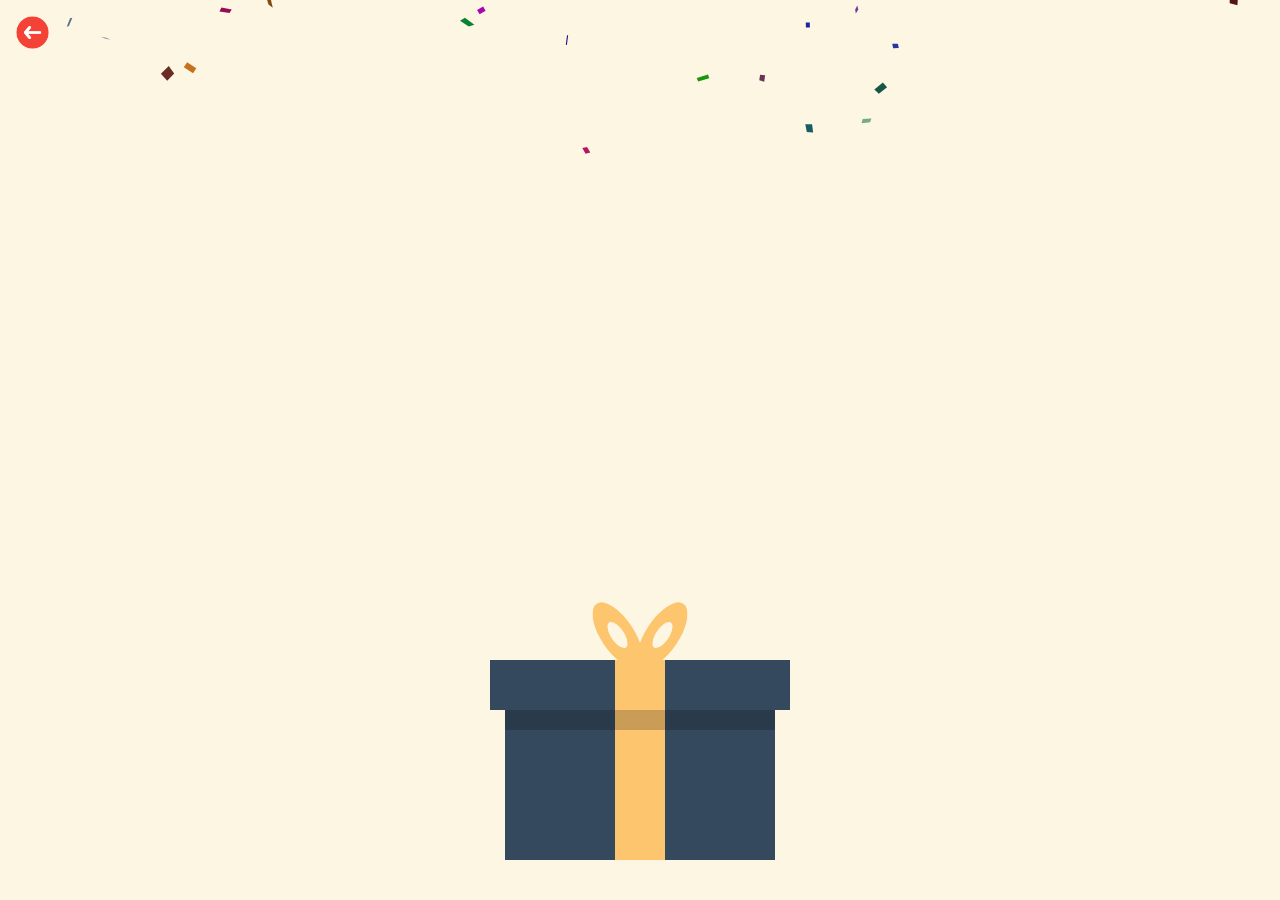
<file: index.html>
<!DOCTYPE html>
<html lang="en">

<head>
    <meta charset="UTF-8" />
    <meta name="viewport" content="width=device-width, initial-scale=1.0, maximum-scale=1.0, user-scalable=no" />
    <title>Gift Box Surprise</title>

    <link rel="stylesheet" href="style.css" />
</head>

<body>
    <button id="back" onclick="window.location.href = 'index.html';"><img src="assets/back.png"></button>



    <div class="letter-card">
        <div class="valentines-day-card">
            <input id="open" type="checkbox" />
            <label class="open" for="open">
                <img src="assets/heart-lock.png" id="heart-img">
            </label>
            <div class="card-front">
                <img src="assets/letter-cover.png" />
            </div>

            <div class="card-inside">
                <div class="letter-text">
                    <p>Ethics, at its core, is a system of moral principles that guide decision-making and conduct. It
                        involves understanding what is right and wrong, and how individuals should treat each other with
                        respect and fairness. Essentially, ethics provides a framework for determining what is
                        considered good, bad, right, and wrong in both personal and societal contexts</p>
                        <br>
                        <p>Ethics, at its core, is a system of moral principles that guide decision-making and conduct. It
                        involves understanding what is right and wrong, and how individuals should treat each other with
                        respect and fairness. Essentially, ethics provides a framework for determining what is
                        considered good, bad, right, and wrong in both personal and societal contexts</p>
                </div>
            </div>
        </div>
        <!-- Unique ID for background music -->
        <audio id="card-music" src="assets/music.mp3" preload="auto"></audio>
        <!-- Unique ID for looping background music -->
        <audio id="open-close-sound" src="assets/page-sound.mp3"></audio>
    </div>








    <div id="merrywrap" class="merrywrap">
        <div class="giftbox">
            <div class="cover">
                <div></div>
            </div>

            <div class="box"></div>
        </div>
        <div class="icons"></div>
    </div>


    <script src="script.js"></script>
</body>

</html>
</file>
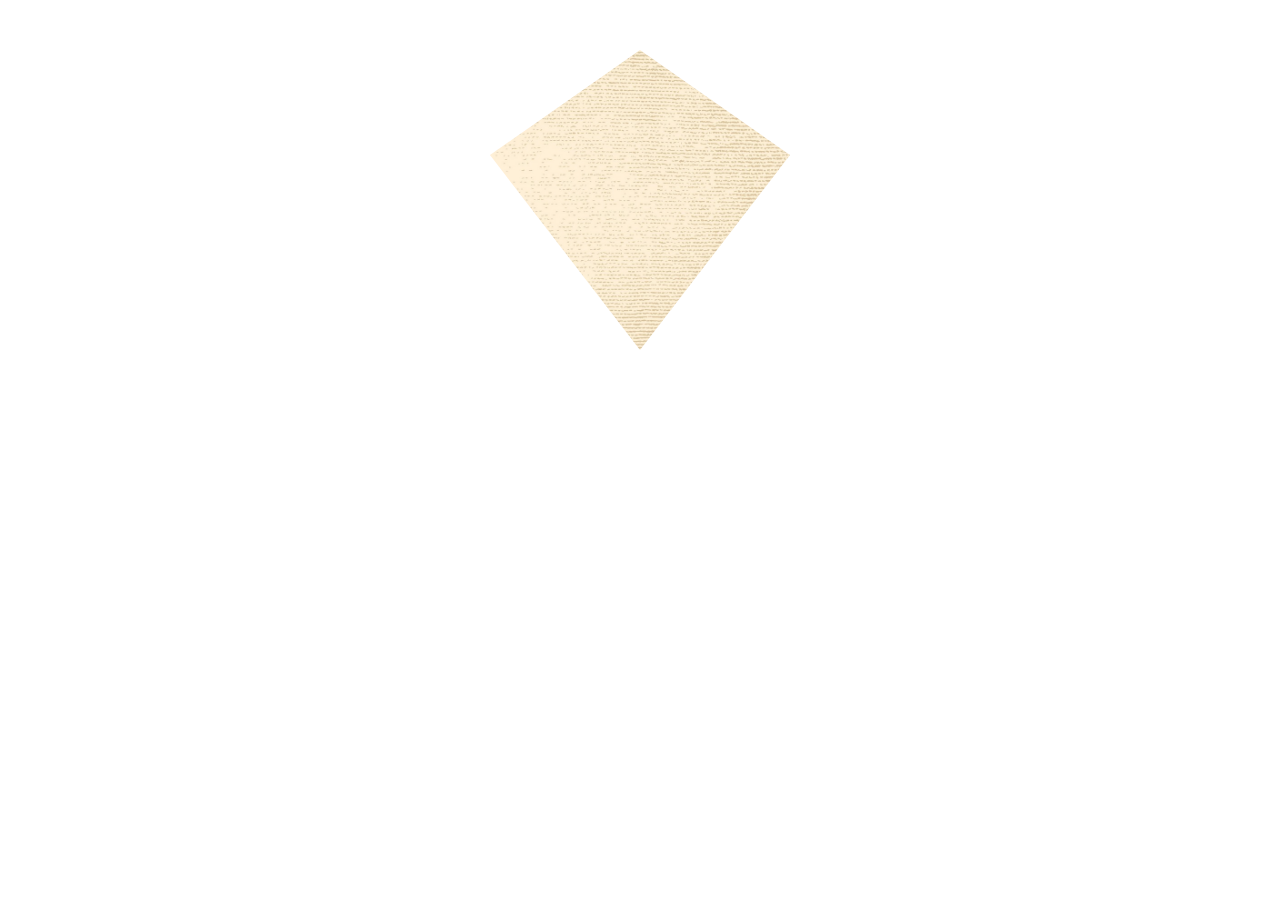
<file: sample.html>
<!DOCTYPE html>
<html lang="en">
<head>
  <meta charset="UTF-8">
  <meta name="viewport" content="width=device-width, initial-scale=1.0">
  <title>Heart Shape with Image</title>
  <style>
    .heart-container {
      width: 300px;
      height: 300px;
      background-image: url('assets/paper.jpg'); /* Replace with your image URL */
      background-size: cover;
      background-position: center;
      clip-path: polygon(50% 0%, 0% 35%, 50% 100%, 100% 35%);
      display: block;
      margin: 50px auto;
    }
  </style>
</head>
<body>
  <div class="heart-container"></div>
</body>
</html>
</file>
<file: style.css>
@import url('https://fonts.googleapis.com/css2?family=Mochiy+Pop+P+One&display=swap');
@import url('https://fonts.googleapis.com/css2?family=Edu+AU+VIC+WA+NT+Guides:wght@400..700&family=Inter:ital,opsz,wght@0,14..32,100..900;1,14..32,100..900&display=swap');

*{
    box-sizing: border-box;
    /* font-family: 'Mochiy Pop P One', sans-serif; */
    font-family: "Edu AU VIC WA NT Guides", cursive;
        font-optical-sizing: auto;
    padding: 0;
    margin: 0;
    user-select: none;

}

body {
    display: flex;
    justify-content: center;
    align-items: center;
    height: 100vh;
    background: #fdf6e3;
    
}

body {
    overflow: hidden;
}

.merrywrap {
    position: absolute;
    right: 40px;
    left: 40px;
    bottom: 40px;
    top: 40px;
}

.giftbox {
    cursor: pointer;
    position: absolute;
    width: 300px;
    height: 200px;
    left: 50%;
    margin-left: -150px;
    bottom: 0;
    z-index: 10;

    &>div {
        background: #34495e;
        position: absolute;

        &:after,
        &:before {
            position: absolute;
            content: "";
            top: 0;
        }
    }

    &:after {
        position: absolute;
        color: #fff;
        width: 100%;
        left: 0;
        bottom: 0;
        font-size: 24px;
        text-align: center;
        transform: rotate(-20deg);
        transform-origin: 0 0;
    }

    .cover {
        width: 100%;
        top: 0;
        left: 0;
        height: 25%;
        z-index: 2;
        transition: all 0.8s ease;

        &:before {
            position: absolute;
            height: 100%;
            left: 50%;
            width: 50px;
            transform: translateX(-50%);
            background: #fdc56d;
        }

        &>div {
            position: absolute;
            width: 50px;
            height: 50px;
            left: 50%;
            top: -50px;
            transform: translateX(-50%);

            &:before,
            &:after {
                position: absolute;
                left: 0;
                top: 0;
                width: 100%;
                height: 100%;
                content: "";
                box-shadow: inset 0 0 0 15px #fdc56d;
                border-radius: 30px;
                transform-origin: 50% 100%;
            }

            &:before {
                transform: translateX(-45%) skewY(40deg);
            }

            &:after {
                transform: translateX(45%) skewY(-40deg);
            }
        }
    }


    

    .box {
        right: 5%;
        left: 5%;
        height: 80%;
        bottom: 0;

        &:before {
            width: 50px;
            height: 100%;
            left: 50%;
            transform: translateX(-50%);
            background: #fdc56d;
        }

        &:after {
            width: 100%;
            height: 30px;
            background: rgba(0, 0, 0, 0.2);
        }
    }
}

.icons {
    position: absolute;
    left: 0;
    top: 50%;
    width: 100%;
    height: auto;
    transform: translateY(-50%);

    .row {
        width: 100%;
        text-align: center;

        span {
            color: #fff;
            text-shadow: 5px 5px 0 #ca3121;
            font-size: 84px;
            display: inline-block;
            opacity: 0;
            transition: transform 0.5s ease-in, opacity 0.7s;
        }
    }
}

.step-1 {
    .giftbox {
        animation: wobble 0.5s linear infinite forwards;
    }

    .cover {
        animation: wobble 0.5s linear infinite 0.1s forwards;
    }

    .icons .row span {
        opacity: 1;
    }
}




@keyframes wobble {
    25% {
        transform: rotate(4deg);
    }

    75% {
        transform: rotate(-2deg);
    }
}

@keyframes flyUp {
    75% {
        opacity: 1;
    }

    100% {
        transform: translateY(-1000px) rotate(20deg);
        opacity: 0;
    }
}

@keyframes flyDown {
    75% {
        opacity: 1;
    }

    100% {
        transform: translateY(100%);
        opacity: 0;
    }
}


.wobble {
    animation: wobble 0.5s linear;
}

@keyframes wobble {
    25% {
        transform: rotate(4deg);
    }

    75% {
        transform: rotate(-2deg);
    }
}

.cover.open {
    animation: jumpLid 1s forwards;
}

@keyframes jumpLid {
    0% {
        transform: rotate(0deg);
        /* Initial state: no rotation */
        margin-left: 0;
        margin-top: 0;
    }

    25% {
        transform: rotate(10deg);
        /* Lid jumps a little and rotates */
        margin-left: 20px;
        /* Slight movement */
        margin-top: -10px;
        /* Slight lift */
    }

    50% {
        transform: rotate(-10deg);
        /* Lid moves the opposite way */
        margin-left: -20px;
        margin-top: -20px;
        /* Lid goes up more */
    }

    75% {
        transform: rotate(10deg);
        /* Lid jumps back */
        margin-left: 20px;
        margin-top: -40px;
    }

    100% {
        transform: rotate(60deg);
        /* Final open position */
        margin-left: 150px;
        margin-top: 50px;
    }
}



.letter-card {
    display: none;
    /* Initially hidden */
    position: fixed;
    /* Position it fixed outside the box */
    top: 50%;
    left: 50%;
    transform: translate(-50%, -50%);
    background-color: #fff;
    box-shadow: 0 0 20px rgba(0, 0, 0, 0.2);
    z-index: 99999999;
}

.letter-card.show {
    display: block;
    /* Show it when the 'show' class is added */
    animation: fadeIn 1s ease-out;
}

@keyframes fadeIn {
    from {
        opacity: 0;
        transform: translate(-50%, -50%) scale(0.5);
    }

    to {
        opacity: 1;
        transform: translate(-50%, -50%) scale(1);
    }
}


input#open {
    display: none;
}

.valentines-day-card {
    position: relative;
    width: 300px;
    height: 500px;
    transform-style: preserve-3d;
    transform: perspective(2500px);
    transition: .3s;
}

.card-front {
    position: relative;
    background-color: #f6edef;
    width: 300px;
    height: 500px;
    transform-origin: left;
    box-shadow: inset 100px 20px 100px rgba(0, 0, 0, .15), 30px 0 50px rgba(0, 0, 0, 0.3);
    transition: .3s;
}

.card-front:before {
    content: "";
    position: absolute;
    width: 100%;
    height: 100%;
}


.card-front img{
    width: 100%;
    height: 100%;
    object-fit: cover;
    object-position: center;
}

.card-inside {
    position: absolute;
    background-image: url('assets/paper.jpg');
        background-size: cover;
        background-position: center;
        background-repeat: no-repeat;
    width: 300px;
    height: 500px;
    z-index: -1;
    left: 0;
    top: 0;
    box-shadow: inset 100px 20px 100px rgba(0, 0, 0, 0.22), 100px 20px 100px rgba(0, 0, 0, 0.1);
    overflow: hidden;
    padding: 10px 15px;
}

.open {
    position: absolute;
    width: 50px;
    height: 50px;
    right: -25px;
    top: 50%;
    transform: translateY(-50%);
    background-color: transparent;
    z-index: 6;
    cursor: pointer;
}

.open img{
    width: 100%;
    height: auto;
}

#open:checked~.card-front {
    transform: rotateY(-155deg);
    box-shadow: inset 100px 20px 100px rgba(0, 0, 0, .13), 30px 0 50px rgba(0, 0, 0, 0.1);
}

#open:checked~.card-front:before {
    z-index: 5;
    background-image: url('assets/paper.jpg');
        background-size: cover;
        background-position: center;
        background-repeat: no-repeat;
    width: 300px;
    height: 500px;
    top: 0;
    left: 0;
    box-shadow: inset 100px 20px 100px rgba(0, 0, 0, .1), 30px 0 50px rgba(0, 0, 0, 0.1);
}

.note {
    position: relative;
    width: 200px;
    height: 150px;
    background-image: url('assets/paper.jpg');
        background-size: cover;
        background-position: center;
        background-repeat: no-repeat;;
    top: 75px;
    left: 50px;
    color: #333;
    font-size: 30px;
    display: flex;
    align-items: center;
    text-align: center;
    filter: drop-shadow(0 0 20px rgba(0, 0, 0, 0.3));
}

.note:before,
.note:after {
    position: absolute;
    content: "";
    background-color: #ba1c1c;
    width: 40px;
    height: 40px;
}

.note:before {
    transform: rotate(-45deg);
    top: -20px;
    left: 80px;
}

.note:after {
    border-radius: 50%;
    top: -35px;
    left: 65px;
    box-shadow: 30px 0 #ba1c1c;
}


.text-one {
    position: absolute;
    color: #333;
    font-size: 30px;
    top: 30px;
    width: 300px;
    text-align: center;
}

.text-one:before,
.text-one:after {
    position: absolute;
    left: 5px;
    text-align: center;
    width: 300px;
}

.text-one:before {
    content: "Valentine's";
    top: 30px;
    color: #d04e4e;

}

.text-one:after {
    content: "day!";
    top: 60px;
}

.heart {
    position: relative;
    background-color: #d04e4e;
    height: 60px;
    width: 60px;
    top: 180px;
    left: 120px;
    transform: rotate(-45deg);
    animation: .8s beat infinite;
}

.heart:before,
.heart:after {
    content: "";
    background-color: #d04e4e;
    border-radius: 50%;
    height: 60px;
    width: 60px;
    position: absolute;
}

.heart:before {
    top: -30px;
    left: 0;
}

.heart:after {
    left: 30px;
    top: 0;
}

.smile {
    position: absolute;
    width: 30px;
    height: 15px;
    background-color: #333;
    z-index: 1;
    border-radius: 0 0 100px 100px;
    top: 200px;
    left: 135px;
    overflow: hidden;
}

.smile:before {
    content: "";
    position: absolute;
    border-radius: 50%;
    width: 20px;
    height: 20px;
    background-color: #030202;
    top: 5px;
    left: 5px;
}

.eyes {
    position: absolute;
    border-radius: 50%;
    background-color: #333;
    width: 10px;
    height: 10px;
    z-index: 1;
    top: 190px;
    left: 165px;
    box-shadow: -40px 0 #333;
    transform-origin: 50%;
    animation: close 2s infinite;
}

@keyframes close {

    0%,
    100% {
        transform: scale(1, .05);
    }

    5%,
    95% {
        transform: scale(1, 1);
    }
}

@keyframes beat {

    0%,
    40%,
    100% {
        transform: scale(1) rotate(-45deg);
    }

    25%,
    60% {
        transform: scale(1.1) rotate(-45deg);
    }
}

.letter-text {
    max-height: 100%;
    /* Set a fixed height */
    width: 100%;
    overflow-y: auto;
    /* Allow scrolling when content exceeds height */
    word-break: break-word;
    /* Ensure long words break correctly */
    display: block;
    transition: transform 0s;
}




/* back index button */

#back{
    position: fixed;
    top: 15px;
    left: 15px;
   background: none;
   outline: none;
   border: none;
    z-index: 999999999;
    display: flex;
    align-items: center;
    justify-content: center;
    cursor: pointer;
}

#back img{
    width: 35px;
    height: 35px;
}
</file>
